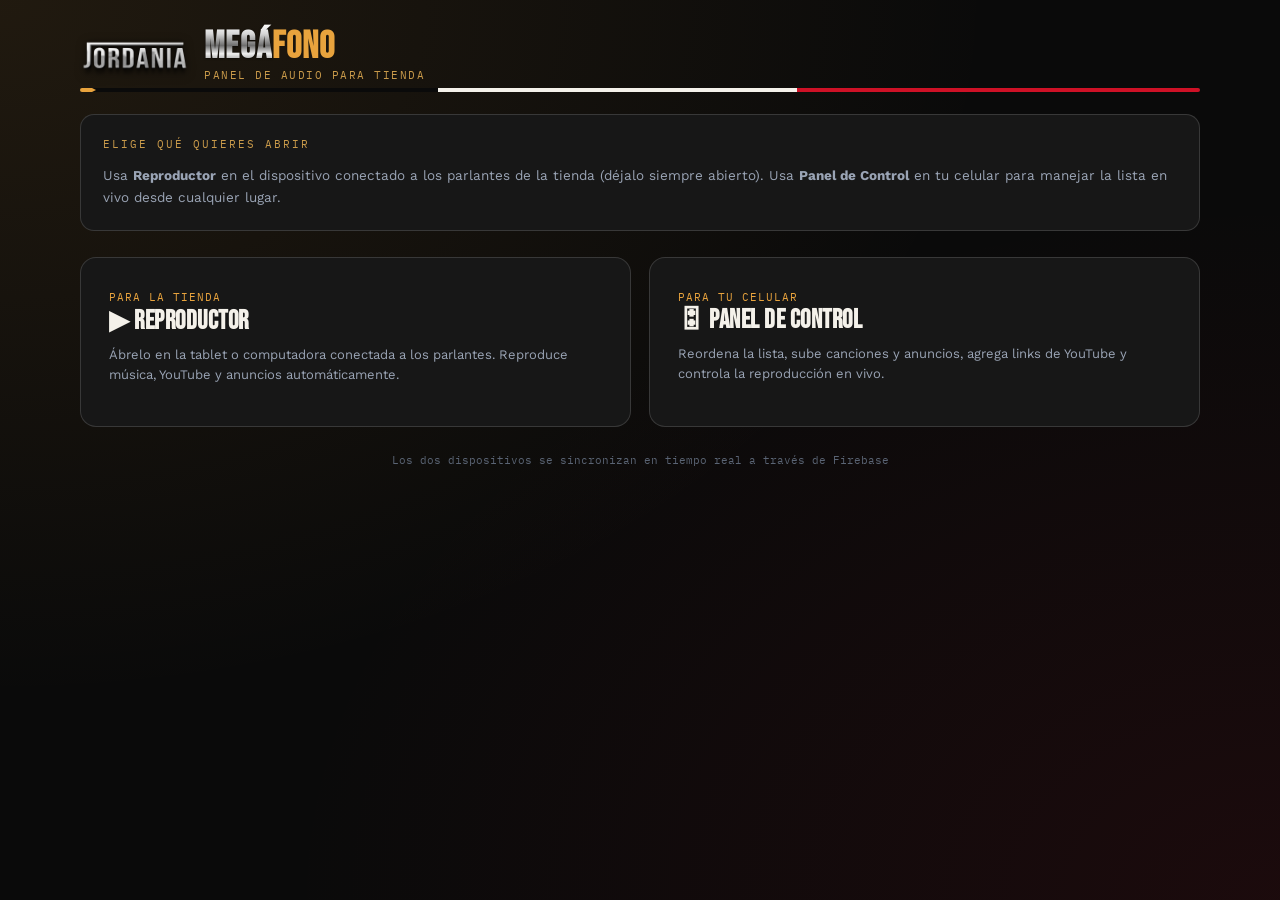
<file: index.html>
<!DOCTYPE html>
<html lang="es">
<head>
<meta charset="UTF-8">
<meta name="viewport" content="width=device-width, initial-scale=1.0">
<title>Megáfono — Panel de audio para tienda</title>
<link rel="preconnect" href="https://fonts.googleapis.com">
<link href="https://fonts.googleapis.com/css2?family=Bebas+Neue&family=Work+Sans:wght@400;500;600;700&family=IBM+Plex+Mono:wght@400;500&display=swap" rel="stylesheet">
<link rel="stylesheet" href="styles.css">
</head>
<body>
<div class="wrap">
  <header>
    <div class="brand">
      <img src="Logo_EFECTO_METAL2.png" alt="Jordania" class="brand-logo">
      <div class="brand-text">
        <h1><span class="metal">MEGÁ</span><span class="accent">FONO</span></h1>
        <small>Panel de audio para tienda</small>
      </div>
    </div>
  </header>
  <div class="flag-strip"></div>

  <div class="panel">
    <p class="now-title">Elige qué quieres abrir</p>
    <p style="font-size:13.5px; color:#9aa4b5; line-height:1.6; margin:0;">
      Usa <b>Reproductor</b> en el dispositivo conectado a los parlantes de la tienda (déjalo siempre abierto).
      Usa <b>Panel de Control</b> en tu celular para manejar la lista en vivo desde cualquier lugar.
    </p>
  </div>

  <div class="home-cards">
    <a class="home-card" href="reproductor.html">
      <span class="tag">Para la tienda</span>
      <h3>▶ Reproductor</h3>
      <p>Ábrelo en la tablet o computadora conectada a los parlantes. Reproduce música, YouTube y anuncios automáticamente.</p>
    </a>
    <a class="home-card" href="control.html">
      <span class="tag">Para tu celular</span>
      <h3>🎛 Panel de Control</h3>
      <p>Reordena la lista, sube canciones y anuncios, agrega links de YouTube y controla la reproducción en vivo.</p>
    </a>
  </div>

  <footer>Los dos dispositivos se sincronizan en tiempo real a través de Firebase</footer>
</div>
</body>
</html>
</file>
<file: styles.css>
:root{
  --navy: #0A0A0A;
  --navy-2: #171717;
  --amber: #E8A33D;
  --amber-dim: #c99a4a;
  --cream: #F4F1EA;
  --teal: #7a7a7a;
  --berry: #CE1126;
  --line: rgba(255,255,255,0.14);
  --metal-grad: linear-gradient(180deg, #ffffff 0%, #d6d6d6 22%, #6e6e6e 48%, #efefef 66%, #8f8f8f 85%, #c7c7c7 100%);
}
*{box-sizing:border-box;}
html,body{
  margin:0; padding:0; min-height:100vh;
  background:
    radial-gradient(ellipse at top left, rgba(232,163,61,0.10), transparent 55%),
    radial-gradient(ellipse at bottom right, rgba(206,17,38,0.09), transparent 55%),
    var(--navy);
  color:var(--cream);
  font-family:'Work Sans', sans-serif;
  -webkit-font-smoothing:antialiased;
}
::selection{ background:var(--amber); color:var(--navy); }

.wrap{ max-width:1160px; margin:0 auto; padding:28px 20px 60px; }

header{ display:flex; align-items:center; justify-content:space-between; gap:16px; margin-bottom:6px; flex-wrap:wrap;}
.flag-strip{
  height:4px; border-radius:3px; margin-bottom:22px;
  background: linear-gradient(90deg, #0A0A0A 0%, #0A0A0A 32%, var(--cream) 32%, var(--cream) 64%, var(--berry) 64%, var(--berry) 100%);
  position:relative; overflow:hidden;
}
.flag-strip::after{
  content:""; position:absolute; left:0; top:-6px; bottom:-6px; width:16px;
  background:var(--amber); clip-path: polygon(0 0, 100% 50%, 0 100%);
}
.brand{ display:flex; align-items:center; gap:14px; }
.brand-logo{ height:44px; width:auto; display:block; filter: drop-shadow(0 2px 5px rgba(0,0,0,0.55)); }
.brand-text{ display:flex; flex-direction:column; gap:2px; }
.brand h1{
  font-family:'Bebas Neue', sans-serif;
  font-size:38px; letter-spacing:1px; margin:0; line-height:1;
}
.brand h1 .metal{
  background: var(--metal-grad);
  -webkit-background-clip:text; background-clip:text; color:transparent;
  filter: drop-shadow(0 1px 1px rgba(0,0,0,0.5));
}
.brand h1 .accent{ color:var(--amber); }
.brand small{ font-family:'IBM Plex Mono', monospace; font-size:11px; color:var(--amber-dim); letter-spacing:1.5px; text-transform:uppercase; }

.header-right{ display:flex; align-items:center; gap:16px; flex-wrap:wrap; }
.status{
  display:flex; align-items:center; gap:8px;
  font-family:'IBM Plex Mono', monospace; font-size:12px; letter-spacing:1px; text-transform:uppercase;
  color:var(--amber-dim);
}
.status .dot{ width:9px; height:9px; border-radius:50%; background:#5a6474; transition:.3s; }
.status.live .dot{ background:var(--berry); box-shadow:0 0 10px var(--berry); animation:pulse 1.2s infinite; }
.status.live{ color:var(--berry); }
.status.ok .dot{ background:var(--teal); }
.status.ok{ color:var(--teal); }
@keyframes pulse{ 0%,100%{opacity:1;} 50%{opacity:.4;} }

a.navlink, button.navlink{
  background:none; border:1px solid var(--line); color:var(--cream); text-decoration:none;
  font-family:'IBM Plex Mono', monospace; font-size:11px; letter-spacing:.5px; text-transform:uppercase;
  padding:8px 14px; border-radius:20px; cursor:pointer; transition:.15s;
}
a.navlink:hover, button.navlink:hover{ border-color:var(--amber); color:var(--amber); }

.grid{ display:grid; grid-template-columns:1.1fr 1fr; gap:22px; align-items:start; }
@media (max-width:840px){ .grid{ grid-template-columns:1fr; } }
.right-col{ display:flex; flex-direction:column; gap:18px; }

.panel{
  background:var(--navy-2);
  border:1px solid var(--line);
  border-radius:14px;
  padding:22px;
}

.now-title{ font-family:'IBM Plex Mono', monospace; font-size:11px; letter-spacing:2px; text-transform:uppercase; color:var(--amber-dim); margin:0 0 14px; }
.track-row{ display:flex; align-items:center; gap:8px; margin-bottom:2px; }
.track-name{ font-size:22px; font-weight:700; margin:0; min-height:28px; word-break:break-word; }
.badge-ad{
  font-family:'IBM Plex Mono', monospace; font-size:10px; letter-spacing:1px; text-transform:uppercase;
  background:var(--berry); color:var(--cream); padding:3px 8px; border-radius:20px; flex-shrink:0;
}
.track-sub{ font-family:'IBM Plex Mono', monospace; font-size:12px; color:#9aa4b5; margin-bottom:18px; }

.wave{ display:flex; align-items:flex-end; gap:4px; height:64px; margin-bottom:18px; }
.wave i{
  display:block; flex:1; background:linear-gradient(to top, var(--amber-dim), var(--amber));
  border-radius:3px; height:8%; transition:height .12s ease;
}

.seek-row{ display:flex; align-items:center; gap:10px; margin-bottom:20px; }
.time{ font-family:'IBM Plex Mono', monospace; font-size:11px; color:#9aa4b5; width:40px; text-align:center; }
input[type=range]{
  -webkit-appearance:none; appearance:none; width:100%; height:4px; border-radius:2px;
  background:var(--line); outline:none; cursor:pointer;
}
input[type=range]::-webkit-slider-thumb{
  -webkit-appearance:none; width:14px; height:14px; border-radius:50%;
  background:var(--amber); cursor:pointer; border:2px solid var(--navy-2); box-shadow:0 0 0 1px var(--amber);
}
input[type=range]::-moz-range-thumb{
  width:14px; height:14px; border-radius:50%; background:var(--amber); border:2px solid var(--navy-2); cursor:pointer;
}

.controls{ display:flex; align-items:center; justify-content:center; gap:14px; margin-bottom:22px; }
.ctrl-btn{
  background:none; border:1px solid var(--line); color:var(--cream);
  width:44px; height:44px; border-radius:50%; cursor:pointer;
  display:flex; align-items:center; justify-content:center; transition:.15s;
}
.ctrl-btn:hover{ border-color:var(--amber); color:var(--amber); }
.ctrl-btn.active{ color:var(--navy); background:var(--amber); border-color:var(--amber); }
.ctrl-btn.play{ width:60px; height:60px; background:var(--amber); color:var(--navy); border:none; }
.ctrl-btn.play:hover{ background:#f0b355; color:var(--navy); }
.ctrl-btn svg{ width:18px; height:18px; }
.ctrl-btn.play svg{ width:22px; height:22px; }

.vol-row{ display:flex; align-items:center; gap:10px; }
.vol-row svg{ width:16px; height:16px; color:#9aa4b5; flex-shrink:0; }

.loop-note{
  margin-top:16px; padding:10px 12px; border-radius:8px; background:rgba(255,255,255,0.06);
  border:1px solid rgba(255,255,255,0.16); font-size:12px; color:#c9c9c9; display:flex; gap:8px; align-items:flex-start;
}
.loop-note.warn{ background:rgba(206,17,38,0.12); border-color:rgba(206,17,38,0.35); color:#f0b3ba; }
.loop-note svg{ width:14px; height:14px; flex-shrink:0; margin-top:1px; color:var(--teal); }
.loop-note.warn svg{ color:var(--berry); }

.list-head{ display:flex; align-items:center; justify-content:space-between; margin-bottom:12px; }
.list-head h2{ font-family:'Bebas Neue', sans-serif; font-size:20px; letter-spacing:.5px; margin:0; color:var(--cream); display:flex; align-items:center; gap:8px; }
.list-head h2 svg{ width:17px; height:17px; color:var(--amber); }
.ads-panel .list-head h2 svg{ color:var(--berry); }
.count{ font-family:'IBM Plex Mono', monospace; font-size:11px; color:var(--amber-dim); }

.dropzone{
  border:1.5px dashed var(--line); border-radius:10px; padding:12px; text-align:center;
  font-size:12.5px; color:#9aa4b5; cursor:pointer; margin-bottom:10px; transition:.15s;
}
.dropzone:hover, .dropzone.drag{ border-color:var(--amber); color:var(--amber); background:rgba(232,163,61,0.05); }
.dropzone input{ display:none; }
.dropzone.uploading{ border-color:var(--teal); color:var(--teal); }

.yt-row{ display:flex; gap:6px; margin-bottom:14px; }
.yt-row input[type=text]{
  flex:1; background:var(--navy); border:1px solid var(--line); border-radius:8px; color:var(--cream);
  padding:9px 10px; font-size:12.5px; font-family:'Work Sans', sans-serif; outline:none;
}
.yt-row input[type=text]:focus{ border-color:var(--amber); }
.yt-row button{
  background:var(--teal); border:none; color:var(--cream); padding:0 14px; border-radius:8px;
  font-size:12px; font-weight:600; cursor:pointer; white-space:nowrap;
}
.yt-row button:hover{ background:#949494; }

.freq-row{
  display:flex; align-items:center; gap:8px; margin-bottom:14px; font-size:12.5px; color:#9aa4b5;
  font-family:'IBM Plex Mono', monospace; flex-wrap:wrap;
}
.freq-row input{
  width:44px; background:var(--navy); border:1px solid var(--line); border-radius:6px; color:var(--amber);
  text-align:center; padding:5px; font-family:'IBM Plex Mono', monospace; font-size:13px; outline:none;
}
.freq-row input:focus{ border-color:var(--amber); }

.queue{ list-style:none; margin:0; padding:0; display:flex; flex-direction:column; gap:8px; max-height:340px; overflow-y:auto; }
.queue::-webkit-scrollbar{ width:6px; }
.queue::-webkit-scrollbar-thumb{ background:var(--line); border-radius:3px; }

.ticket{
  position:relative; display:flex; align-items:center; gap:10px;
  background:var(--navy); border:1px solid var(--line); border-radius:8px;
  padding:9px 12px; cursor:grab; transition:.15s;
}
.ticket:hover{ border-color:var(--amber-dim); }
.ticket.playing{ border-color:var(--amber); background:rgba(232,163,61,0.07); }
.ads-panel .ticket.playing{ border-color:var(--berry); background:rgba(206,17,38,0.10); }
.ticket.drag-over{ border-color:var(--amber); box-shadow:0 0 0 1px var(--amber); }

.ticket-num{ font-family:'IBM Plex Mono', monospace; font-size:11px; color:var(--amber-dim); width:18px; text-align:center; flex-shrink:0; }
.ticket-info{ flex:1; min-width:0; }
.ticket-name{ font-size:13px; font-weight:600; white-space:nowrap; overflow:hidden; text-overflow:ellipsis; }
.ticket-dur{ font-family:'IBM Plex Mono', monospace; font-size:10.5px; color:#8a93a5; }
.ticket-tag{ font-family:'IBM Plex Mono', monospace; font-size:9px; color:var(--teal); text-transform:uppercase; }
.ticket-btns{ display:flex; gap:4px; flex-shrink:0; }
.mini-btn{
  background:none; border:none; color:#8a93a5; cursor:pointer; width:26px; height:26px;
  display:flex; align-items:center; justify-content:center; border-radius:6px; transition:.15s;
}
.mini-btn:hover{ color:var(--berry); background:rgba(206,17,38,0.14); }
.mini-btn svg{ width:14px; height:14px; }
.drag-handle{ color:#5a6474; cursor:grab; flex-shrink:0; }
.drag-handle svg{ width:14px; height:14px; }

.empty{ text-align:center; padding:20px 10px; color:#6b7484; font-size:12.5px; }
.empty b{ color:var(--amber-dim); }

.home-cards{ display:grid; grid-template-columns:1fr 1fr; gap:18px; margin-top:26px; }
@media (max-width:700px){ .home-cards{ grid-template-columns:1fr; } }
.home-card{
  background:var(--navy-2); border:1px solid var(--line); border-radius:16px; padding:28px;
  text-decoration:none; color:var(--cream); transition:.15s; display:block;
}
.home-card:hover{ border-color:var(--amber); transform:translateY(-2px); }
.home-card h3{ font-family:'Bebas Neue', sans-serif; font-size:26px; margin:0 0 8px; letter-spacing:.5px; }
.home-card p{ font-size:13px; color:#9aa4b5; line-height:1.5; margin:0 0 14px; }
.home-card .tag{ font-family:'IBM Plex Mono', monospace; font-size:10.5px; color:var(--amber); letter-spacing:1px; text-transform:uppercase; }

.genre-bar{ display:flex; flex-wrap:wrap; gap:6px; margin-bottom:14px; }
.genre-pill{
  background:none; border:1px solid var(--line); color:var(--cream); font-family:'IBM Plex Mono',monospace;
  font-size:10.5px; padding:6px 13px; border-radius:20px; cursor:pointer; transition:.15s;
  text-transform:uppercase; letter-spacing:.5px; white-space:nowrap;
}
.genre-pill:hover{ border-color:var(--amber); color:var(--amber); }
.genre-pill.active{ background:var(--amber); border-color:var(--amber); color:var(--navy); font-weight:700; }
.genre-pill.all{ border-style:dashed; }

footer{ margin-top:26px; text-align:center; font-family:'IBM Plex Mono', monospace; font-size:11px; color:#5a6474; }

#adNowBtn.ctrl-btn{ border-color: var(--berry); color: var(--berry); }
#adNowBtn.ctrl-btn:hover{ background: var(--berry); color: var(--cream); border-color: var(--berry); }

.yt-blocked-warning{
  display:none; background:rgba(206,17,38,0.14); border:1px solid rgba(206,17,38,0.4);
  color:#f0c9c5; border-radius:10px; padding:12px 14px; margin-top:14px; font-size:12.5px; line-height:1.5;
}
.yt-blocked-warning.show{ display:block; }
.yt-blocked-warning b{ color:var(--cream); }

.resume-overlay{
  position:fixed; inset:0; background:rgba(10,10,10,0.94); display:none;
  align-items:center; justify-content:center; z-index:998; padding:20px; text-align:center;
}
.resume-overlay.show{ display:flex; }
.resume-overlay button{
  background:var(--amber); border:none; color:var(--navy); padding:18px 34px; border-radius:40px;
  font-family:'Bebas Neue', sans-serif; font-size:22px; letter-spacing:1px; cursor:pointer;
  display:flex; align-items:center; gap:10px; box-shadow:0 4px 20px rgba(232,163,61,0.35);
}
.resume-overlay p{ position:absolute; bottom:60px; left:20px; right:20px; font-size:12px; color:#9aa4b5; font-family:'IBM Plex Mono',monospace; }

.pin-overlay{
  position:fixed; inset:0; background:rgba(10,14,22,0.92); display:flex; align-items:center; justify-content:center;
  z-index:999; padding:20px;
}
.pin-box{ background:var(--navy-2); border:1px solid var(--line); border-radius:14px; padding:28px; max-width:320px; text-align:center; }
.pin-box h3{ font-family:'Bebas Neue', sans-serif; font-size:22px; margin:0 0 10px; }
.pin-box p{ font-size:12.5px; color:#9aa4b5; margin:0 0 16px; }
.pin-box input{
  width:100%; background:var(--navy); border:1px solid var(--line); border-radius:8px; color:var(--cream);
  padding:10px; font-size:16px; text-align:center; letter-spacing:4px; outline:none; margin-bottom:12px;
}
.pin-box input:focus{ border-color:var(--amber); }
.pin-box button{
  width:100%; background:var(--amber); border:none; color:var(--navy); padding:10px; border-radius:8px;
  font-weight:700; cursor:pointer; font-size:13px;
}
.pin-box .err{ color:var(--berry); font-size:11.5px; margin-top:8px; min-height:14px; }
</file>
